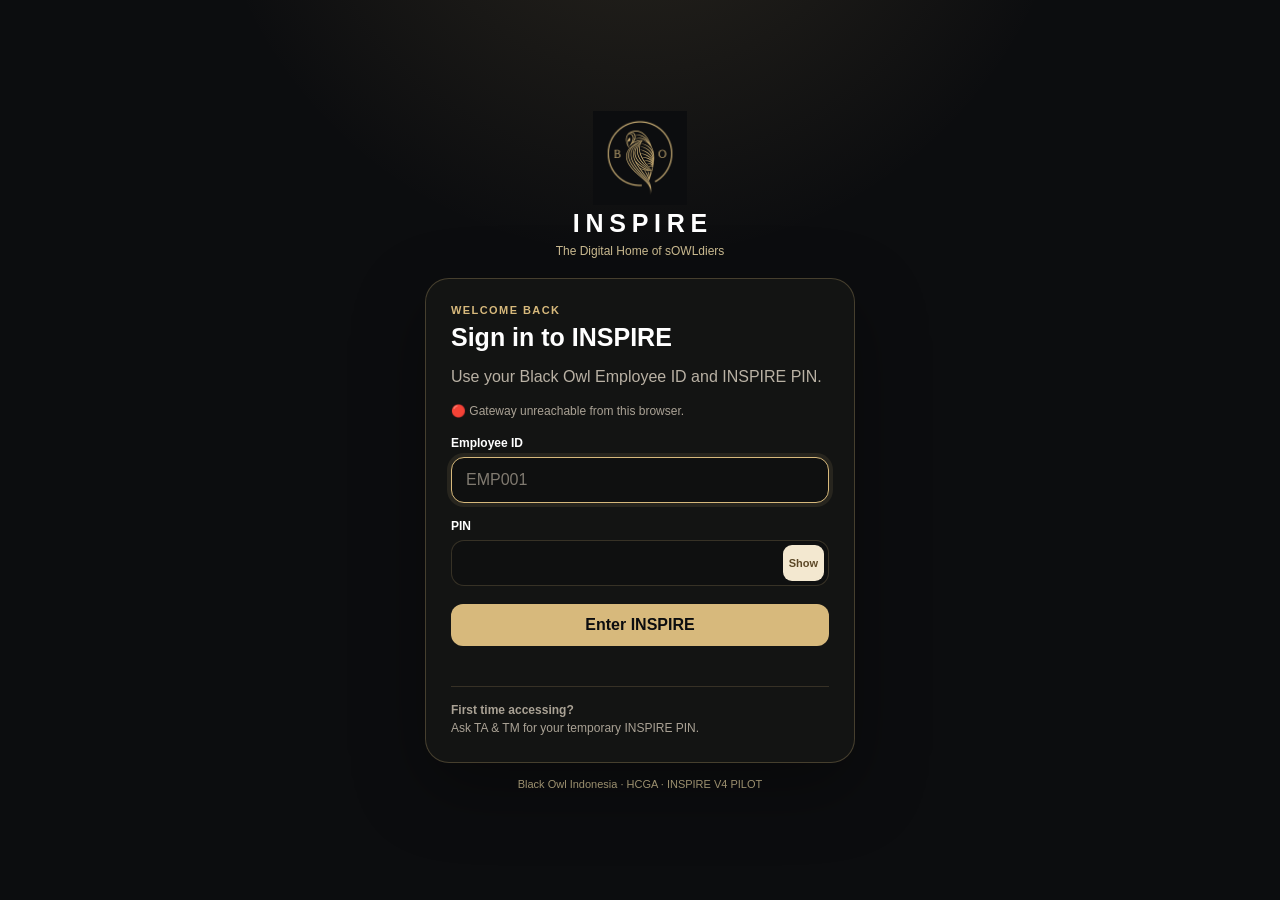
<file: index.html>
<!doctype html>
<html lang="en">
<head>
<meta charset="utf-8">
<meta name="viewport" content="width=device-width,initial-scale=1,viewport-fit=cover">
<meta name="theme-color" content="#0C0D0F">
<meta name="apple-mobile-web-app-capable" content="yes">
<meta name="apple-mobile-web-app-status-bar-style" content="black-translucent">
<meta name="apple-mobile-web-app-title" content="INSPIRE">
<meta name="mobile-web-app-capable" content="yes">
<meta name="description" content="INSPIRE - The Digital Home of sOWLdiers">
<title>INSPIRE</title>
<link rel="manifest" href="/INSPIRE2.1.2/manifest.json?v=3">

<link rel="icon" type="image/png" sizes="192x192" href="/INSPIRE2.1.2/icon-192.png?v=3">
<link rel="icon" type="image/png" sizes="512x512" href="/INSPIRE2.1.2/icon-512.png?v=3">
<link rel="shortcut icon" href="/INSPIRE2.1.2/favicon.ico?v=3">
<link rel="apple-touch-icon" sizes="180x180" href="/INSPIRE2.1.2/icon-180.png?v=3">
<link rel="stylesheet" href="styles.css">
</head>
<body>

<div id="loading" class="loading">
  <img src="[data-uri]" alt="Black Owl">
  <div class="wordmark">INSPIRE</div>
  <div class="spinner"></div>
</div>

<section id="login" class="login-screen hidden">
  <div class="login-wrap">
    <div class="login-brand">
      <img src="[data-uri]" alt="Black Owl">
      <div class="wordmark">INSPIRE</div>
      <p>The Digital Home of sOWLdiers</p>
    </div>
    <div class="login-card">
      <div class="eyebrow">WELCOME BACK</div>
      <h1>Sign in to INSPIRE</h1>
      <p class="muted">Use your Black Owl Employee ID and INSPIRE PIN.</p>
      <div id="apiWarning" class="api-warning hidden"><strong>V4 setup belum selesai.</strong><br>Isi URL Cloudflare Worker di <code>config.js</code>.</div>
      <div id="gatewayStatus" class="help" style="border-top:0;margin-top:8px;padding-top:0">Checking gateway…</div>
      <label>Employee ID</label>
      <input id="employeeId" autocomplete="username" placeholder="EMP001">
      <label>PIN</label>
      <div class="pin-row">
        <input id="pin" type="password" inputmode="numeric" maxlength="6" autocomplete="current-password">
        <button type="button" onclick="togglePin()">Show</button>
      </div>
      <button id="loginBtn" class="primary full" onclick="doLogin()">Enter INSPIRE</button>
      <div id="loginError" class="error"></div>
      <div class="help"><strong>First time accessing?</strong><br>Ask TA & TM for your temporary INSPIRE PIN.</div>
    </div>
    <div class="footer">Black Owl Indonesia · HCGA · INSPIRE V4 PILOT</div>
  </div>
</section>

<section id="app" class="hidden">
  <aside class="sidebar">
    <div class="side-brand"><img src="[data-uri]" alt="Black Owl"><div><strong>INSPIRE</strong><small>Black Owl · V4</small></div></div>
    <nav id="sideMenu"></nav>
    <button class="profile" onclick="openProfile()">
      <span id="avatar" class="avatar">S</span>
      <span><strong id="profileName">sOWLdier</strong><small id="profileRole">Black Owl</small></span>
      <span>›</span>
    </button>
  </aside>
  <div class="main">
    <header class="mobile-header">
      <div class="mobile-brand"><img src="[data-uri]" alt="Black Owl"><strong>INSPIRE</strong></div>
      <button id="mobileAvatar" class="avatar" onclick="openProfile()">S</button>
    </header>
    <main id="content"></main>
  </div>
  <nav id="bottomNav" class="bottom-nav"></nav>
</section>

<div id="modal" class="modal hidden"><div class="modal-card"><button class="close" onclick="closeModal()">×</button><div id="modalBody"></div></div></div>

<button id="installInspireBtn" hidden onclick="installInspirePwa()"
  style="position:fixed;right:16px;bottom:84px;z-index:150;border:0;border-radius:999px;
  padding:11px 16px;background:#D7B97C;color:#0C0D0F;font-weight:800;
  box-shadow:0 8px 24px rgba(0,0,0,.22);">
  Install INSPIRE
</button>
<span id="installPwaStatus" style="display:none"></span>

<div id="toast" class="toast hidden"></div>

<script src="config.js"></script>
<script src="app.js"></script>
<script src="install-pwa.js?v=3"></script>
<script>
if ('serviceWorker' in navigator) {
  navigator.serviceWorker
    .register('/INSPIRE2.1.2/service-worker.js?v=3', {
      scope: '/INSPIRE2.1.2/',
      updateViaCache: 'none'
    })
    .then(function(reg) { reg.update(); })
    .catch(function(err) { console.log('SW registration failed', err); });
}
</script>
</body>
</html>
</file>
<file: styles.css>
:root{
  --black:#0C0D0F;--black2:#17191C;--gold:#D7B97C;--gold2:#B89350;
  --cream:#F8F4EB;--white:#FFFDF9;--text:#171717;--muted:#756E63;
  --line:#E8DDC9;--danger:#B4232D;--sidebar:230px;--radius:18px;
  --shadow:0 10px 30px rgba(12,13,15,.08);
  --safe-bottom:env(safe-area-inset-bottom,0px);
}
*{box-sizing:border-box}
html,body{margin:0;min-height:100%;font-family:Arial,sans-serif;background:var(--cream);color:var(--text)}
button,input{font:inherit} button{cursor:pointer}.hidden{display:none!important}.muted{color:var(--muted)}
.eyebrow{font-size:11px;font-weight:900;letter-spacing:.13em;color:var(--gold2)}.full{width:100%}
.loading{position:fixed;inset:0;background:var(--black);color:#fff;display:flex;flex-direction:column;align-items:center;justify-content:center;gap:18px;z-index:300}
.loading img{width:92px;height:92px}.wordmark{font-weight:900;letter-spacing:.23em;font-size:25px;margin-left:.23em}
.spinner{width:27px;height:27px;border:3px solid rgba(215,185,124,.25);border-top-color:var(--gold);border-radius:50%;animation:s .8s linear infinite}
@keyframes s{to{transform:rotate(360deg)}}
.login-screen{min-height:100vh;background:radial-gradient(circle at 50% -20%,rgba(215,185,124,.15),transparent 35%),var(--black);padding:20px;display:flex;align-items:center;justify-content:center}
.login-wrap{width:min(430px,100%)}.login-brand{text-align:center;color:#fff;margin-bottom:20px}
.login-brand img{width:94px;height:94px;object-fit:contain}.login-brand p{font-size:12px;color:#C9B98F;margin:6px 0}
.login-card{background:var(--white);border:1px solid rgba(215,185,124,.30);border-radius:24px;padding:25px;box-shadow:0 25px 70px rgba(0,0,0,.34)}
.login-card h1{font-size:25px;margin:7px 0}.login-card label,.modal-card label{display:block;font-size:12px;font-weight:800;margin:16px 0 7px}
input{width:100%;border:1px solid var(--line);border-radius:13px;padding:13px 14px;outline:none;background:#fff}
input:focus{border-color:var(--gold);box-shadow:0 0 0 4px rgba(215,185,124,.16)}
.pin-row{display:flex;position:relative}.pin-row input{padding-right:68px}.pin-row button{position:absolute;right:5px;top:5px;bottom:5px;border:0;border-radius:9px;background:#F3E8D0;color:#5C4826;font-size:11px;font-weight:800}
.primary,.secondary{border:0;border-radius:12px;padding:12px 15px;font-weight:800}.primary{background:var(--gold);color:var(--black)}.primary:hover{background:var(--gold2);color:#fff}
.secondary{background:#EFE9DD;color:#332D23}.login-card .primary{margin-top:18px}.error{color:var(--danger);font-size:12px;min-height:18px;margin-top:8px}
.help{border-top:1px solid var(--line);margin-top:14px;padding-top:14px;font-size:12px;color:var(--muted);line-height:1.5}
.footer{text-align:center;color:#9C906F;font-size:11px;margin-top:15px}
.sidebar{position:fixed;left:0;top:0;bottom:0;width:var(--sidebar);background:linear-gradient(180deg,var(--black),#15171A);color:#fff;padding:18px 12px;display:flex;flex-direction:column;border-right:1px solid rgba(215,185,124,.15)}
.side-brand{display:flex;align-items:center;gap:10px;padding:5px 10px 20px}.side-brand img{width:34px;height:34px;border-radius:50%}.side-brand strong,.side-brand small{display:block}
.side-brand strong{letter-spacing:.12em}.side-brand small{font-size:10px;color:#BBAE8E;margin-top:2px}
.sidebar nav{display:flex;flex-direction:column;gap:3px}.menu{width:100%;display:flex;align-items:center;gap:10px;border:1px solid transparent;background:transparent;color:#C9C5BD;border-radius:11px;padding:11px 12px;text-align:left}
.menu.active,.menu:hover{background:rgba(215,185,124,.13);color:#fff;border-color:rgba(215,185,124,.22)}
.profile{margin-top:auto;display:flex;align-items:center;gap:9px;width:100%;border:0;background:transparent;color:#fff;padding:8px;border-top:1px solid rgba(215,185,124,.18);text-align:left}
.profile>span:nth-child(2){flex:1;min-width:0}.profile strong,.profile small{display:block;white-space:nowrap;overflow:hidden;text-overflow:ellipsis}.profile strong{font-size:12px}.profile small{font-size:10px;color:#A8A18F}
.avatar{width:34px;height:34px;border-radius:50%;display:inline-flex;align-items:center;justify-content:center;background:var(--gold);color:var(--black);font-weight:900;border:0}
.main{margin-left:var(--sidebar);min-height:100vh}.mobile-header{display:none}#content{max-width:1050px;margin:0 auto;padding:28px 26px 60px}
.page-head{margin-bottom:17px}.page-head h1{font-size:28px;margin:6px 0}.page-head p{margin:0;color:var(--muted)}
.hero{background:radial-gradient(circle at 100% 0%,rgba(215,185,124,.15),transparent 38%),linear-gradient(135deg,var(--black),var(--black2));color:#fff;border-radius:24px;padding:27px;margin-bottom:16px;border:1px solid rgba(215,185,124,.15);box-shadow:var(--shadow)}
.hero h1{font-size:31px;margin:7px 0}.hero p{color:#D0C9B8;margin:0;line-height:1.5}
.grid{display:grid;grid-template-columns:repeat(3,minmax(0,1fr));gap:13px}.card{background:var(--white);border:1px solid var(--line);border-radius:18px;padding:18px;box-shadow:var(--shadow)}
.metric span{font-size:11px;color:var(--muted)}.metric strong{display:block;font-size:25px;margin-top:6px;color:#3D3323}
.module-card{min-height:145px;transition:.18s ease}.module-card:hover{transform:translateY(-2px);border-color:var(--gold)}.module-card .icon{font-size:27px}.module-card h3{margin:10px 0 6px}.module-card p{font-size:12px;color:var(--muted);line-height:1.5}
.notice{background:#FFF4D9;border:1px solid #E5C980;border-radius:13px;padding:13px;color:#675025;font-size:12px;margin-bottom:15px}
.bottom-nav{display:none}.modal{position:fixed;inset:0;background:rgba(0,0,0,.56);display:flex;align-items:center;justify-content:center;padding:18px;z-index:200}
.modal-card{position:relative;width:min(520px,100%);max-height:90vh;overflow:auto;background:var(--white);border:1px solid var(--line);border-radius:22px;padding:22px}
.close{position:absolute;right:10px;top:8px;border:0;background:transparent;font-size:27px}.info{display:flex;justify-content:space-between;gap:12px;padding:10px 0;border-bottom:1px solid var(--line);font-size:12px}.info span{color:var(--muted)}
.install{background:#F3E8D0;border:1px solid rgba(215,185,124,.35);border-radius:13px;padding:13px;margin:14px 0;font-size:12px;line-height:1.5}
.toast{position:fixed;left:50%;bottom:24px;transform:translateX(-50%);background:var(--black);color:#fff;border:1px solid rgba(215,185,124,.25);padding:11px 15px;border-radius:12px;z-index:300;font-size:12px}
.api-warning{background:#FFF0F0;border:1px solid #E7B9B9;border-radius:13px;padding:13px;color:#7A2323;font-size:12px;margin-bottom:12px}
@media(max-width:760px){
 body{padding-bottom:calc(68px + var(--safe-bottom))}.sidebar{display:none}.main{margin-left:0}
 .mobile-header{display:flex;position:sticky;top:0;z-index:40;height:58px;padding:8px 13px;align-items:center;justify-content:space-between;background:rgba(248,244,235,.96);backdrop-filter:blur(10px);border-bottom:1px solid var(--line)}
 .mobile-brand{display:flex;align-items:center;gap:8px}.mobile-brand img{width:28px;height:28px;border-radius:50%}.mobile-brand strong{letter-spacing:.12em;font-size:13px}
 #content{padding:16px 13px 25px}.hero{border-radius:20px;padding:20px}.hero h1{font-size:27px}.grid{grid-template-columns:1fr}
 .bottom-nav{display:flex;position:fixed;left:0;right:0;bottom:0;height:calc(64px + var(--safe-bottom));padding:6px 4px var(--safe-bottom);background:rgba(255,253,249,.97);backdrop-filter:blur(12px);border-top:1px solid var(--line);z-index:80}
 .bottom-item{flex:1;border:0;background:transparent;color:#817866;font-size:9px;font-weight:800;border-radius:11px;padding:4px}.bottom-item span{display:block;font-size:18px;margin-bottom:2px}.bottom-item.active{background:#F3E8D0;color:#3E3220}
}

/* =========================================================
   INSPIRE V1.3 — EMPLOYEE / COMMUNITY / LEARNING
   ========================================================= */
.section-gap{margin-top:25px}
.content-loading{min-height:180px;display:flex;flex-direction:column;align-items:center;justify-content:center;gap:12px}
.back-link{border:0;background:transparent;color:#7A6540;font-weight:800;padding:6px 0 12px}
.empty-state{text-align:center;padding:34px}.empty-state>div{font-size:38px}.empty-state h2{margin:8px 0}.empty-state p{color:var(--muted)}

.ec-profile-card{
  background:radial-gradient(circle at 100% 0%,rgba(215,185,124,.18),transparent 38%),linear-gradient(135deg,#0C0D0F,#181A1D);
  border:1px solid rgba(215,185,124,.18);color:#fff;border-radius:24px;padding:24px;box-shadow:var(--shadow)
}
.ec-profile-top{display:flex;align-items:center;gap:18px}
.ec-photo{width:82px;height:82px;border-radius:22px;object-fit:cover;border:1px solid rgba(215,185,124,.36);background:#121315;flex:0 0 auto}
.ec-photo-fallback{display:flex;align-items:center;justify-content:center;background:#D7B97C;color:#0C0D0F;font-size:24px;font-weight:900}
.ec-profile-copy h1{margin:5px 0 4px;font-size:27px}.ec-profile-copy p{margin:0;color:#D5CDBE}
.ec-tags{display:flex;flex-wrap:wrap;gap:7px;margin-top:12px}
.ec-tags span{font-size:10px;font-weight:800;border:1px solid rgba(215,185,124,.25);background:rgba(215,185,124,.09);padding:6px 9px;border-radius:999px;color:#EBD9B7}
.ec-tags .ec-status{background:rgba(103,189,112,.12);border-color:rgba(103,189,112,.32);color:#BCE6C1}
.ec-info-grid,.ec-resource-grid{display:grid;grid-template-columns:repeat(2,minmax(0,1fr));gap:12px}
.ec-info-card{min-height:82px;display:flex;align-items:center;gap:13px;padding:16px;background:var(--white);border:1px solid var(--line);border-radius:16px;text-align:left;color:var(--text);box-shadow:var(--shadow)}
button.ec-info-card{width:100%}.ec-info-icon{width:39px;height:39px;border-radius:12px;display:flex;align-items:center;justify-content:center;background:#F3E8D0;font-size:18px;flex:0 0 auto}
.ec-info-card span,.ec-info-card strong{display:block}.ec-info-card span{color:var(--muted);font-size:10px;margin-bottom:4px}.ec-info-card strong{font-size:13px;line-height:1.3;overflow-wrap:anywhere}
.ec-resource-card{width:100%;min-height:115px;display:flex;gap:13px;align-items:flex-start;padding:17px;border-radius:18px;border:1px solid var(--line);background:var(--white);color:var(--text);text-align:left;box-shadow:var(--shadow);transition:.18s ease}
.ec-resource-card:hover{transform:translateY(-2px);border-color:var(--gold)}
.ec-resource-icon{width:42px;height:42px;display:flex;align-items:center;justify-content:center;border-radius:13px;background:#F3E8D0;font-size:20px;flex:0 0 auto}
.ec-resource-content{flex:1;min-width:0}.ec-resource-content h3{margin:1px 0 6px;font-size:14px}.ec-resource-content p{margin:0;color:var(--muted);font-size:11px;line-height:1.45}.ec-resource-arrow{align-self:center;color:#B89350;font-size:22px}

.detail-card{background:var(--white);border:1px solid var(--line);border-radius:22px;padding:24px;box-shadow:var(--shadow)}
.detail-icon{width:58px;height:58px;border-radius:17px;background:#F3E8D0;display:flex;align-items:center;justify-content:center;font-size:27px;margin-bottom:15px}
.detail-card h1{margin:7px 0 6px;font-size:28px}.detail-lead{margin:0;color:var(--muted);line-height:1.5}.detail-body{margin-top:20px;padding-top:18px;border-top:1px solid var(--line);font-size:13px;line-height:1.75;color:#3D382F}.detail-actions{display:flex;flex-wrap:wrap;gap:10px;margin-top:22px}

.media-block{margin-top:20px}.media-title{font-size:12px;font-weight:900;color:#6B5227;margin-bottom:9px}
.media-frame{position:relative;width:100%;aspect-ratio:16/9;overflow:hidden;border-radius:16px;background:#0C0D0F;border:1px solid rgba(215,185,124,.25)}
.media-frame iframe{position:absolute;inset:0;width:100%;height:100%;border:0}.media-video{width:100%;max-height:520px;border-radius:16px;background:#0C0D0F}

.community-feed{display:flex;flex-direction:column;gap:16px}.post-card{background:var(--white);border:1px solid var(--line);border-radius:20px;padding:18px;box-shadow:var(--shadow)}
.post-meta{display:flex;align-items:center;gap:10px}.post-author-avatar,.comment-avatar{width:38px;height:38px;border-radius:50%;display:flex;align-items:center;justify-content:center;background:#F3E8D0;color:#5C4826;font-weight:900;flex:0 0 auto}
.post-meta>div:nth-child(2){flex:1}.post-meta strong,.post-meta span{display:block}.post-meta span{font-size:10px;color:var(--muted);margin-top:2px}.pin-badge{font-size:9px!important;padding:5px 7px;border-radius:999px;background:#F3E8D0;color:#6B5227!important}
.post-card h2{margin:15px 0 7px;font-size:22px}.post-body{color:#4F493F;font-size:13px;line-height:1.6}
.engagement-row{display:flex;gap:8px;border-top:1px solid var(--line);border-bottom:1px solid var(--line);padding:9px 0;margin-top:15px}
.engage{border:0;background:transparent;padding:7px 10px;border-radius:9px;color:#6D665B;font-weight:800}.engage:hover{background:#F5EFE4}.engage.liked{color:#B4232D;background:#FFF0F0}
.comment-compose,.reply-compose{display:flex;gap:8px;margin-top:12px}.comment-compose input,.reply-compose input{flex:1}.comment-compose .primary,.reply-compose .secondary{flex:0 0 auto}
.comments-list{margin-top:12px}.comment-item{display:flex;gap:9px;margin-top:12px}.comment-main{flex:1;min-width:0}.comment-bubble{background:#F5EFE4;border-radius:14px;padding:10px 12px}.comment-bubble strong{font-size:11px}.comment-bubble p{margin:4px 0 0;font-size:12px;line-height:1.5}
.comment-tools{display:flex;gap:8px;align-items:center;padding:4px 4px 0}.comment-tools button{border:0;background:transparent;padding:0;color:#6B5227;font-size:10px;font-weight:800}.comment-tools span{font-size:9px;color:var(--muted)}
.reply-list{margin-left:14px;border-left:2px solid #E8DDC9;padding-left:10px}.reply-item{margin-top:8px;background:#FAF7F1;border-radius:11px;padding:8px 10px}.reply-item strong{font-size:10px}.reply-item p{font-size:11px;margin:3px 0 0}

.learning-grid{display:grid;grid-template-columns:1fr;gap:13px}.learning-card{width:100%;display:flex;gap:14px;align-items:flex-start;text-align:left;background:var(--white);border:1px solid var(--line);border-radius:18px;padding:18px;box-shadow:var(--shadow)}
.learning-card:hover{border-color:var(--gold)}.learning-icon{width:48px;height:48px;border-radius:15px;background:#F3E8D0;display:flex;align-items:center;justify-content:center;font-size:23px;flex:0 0 auto}
.learning-copy{flex:1;min-width:0}.learning-copy h3{margin:6px 0}.learning-copy p{margin:0;color:var(--muted);font-size:12px;line-height:1.5}.learning-meta{display:flex;justify-content:space-between;gap:12px;margin-top:13px;font-size:9px;color:#756E63;font-weight:800}
.progress-track{height:7px;border-radius:999px;background:#EFE9DD;overflow:hidden;margin-top:7px}.progress-track span{display:block;height:100%;background:linear-gradient(90deg,#D7B97C,#B89350);border-radius:999px}.progress-track.large{height:9px;margin:12px 0 20px}
.learning-status-panel{display:grid;grid-template-columns:1fr 1fr;gap:10px;margin-top:18px}.learning-status-panel>div{background:#F8F4EB;border:1px solid var(--line);border-radius:13px;padding:12px}.learning-status-panel span,.learning-status-panel strong{display:block}.learning-status-panel span{font-size:9px;color:var(--muted)}.learning-status-panel strong{font-size:14px;margin-top:4px}
.learning-viewer{width:100%;height:min(72vh,760px);border:1px solid var(--line);border-radius:16px;overflow:hidden;background:#EEE;margin-top:20px}.learning-viewer iframe{width:100%;height:100%;border:0}

@media(max-width:760px){
  .ec-profile-card{padding:18px;border-radius:20px}.ec-photo{width:68px;height:68px;border-radius:18px}.ec-profile-copy h1{font-size:22px}
  .ec-info-grid,.ec-resource-grid{grid-template-columns:1fr}.detail-card{padding:19px;border-radius:20px}.detail-card h1{font-size:24px}.detail-actions{flex-direction:column}.detail-actions button{width:100%}
  .post-card{border-radius:17px;padding:14px}.post-card h2{font-size:19px}.comment-compose{align-items:stretch}.comment-compose input{min-width:0}
  .learning-card{padding:14px}.learning-icon{width:42px;height:42px}.learning-viewer{height:66vh}
}


/* =========================================================
   INSPIRE V1.4 — ABOUT / SOCIAL / RESOURCE ACTIONS / LEARNING LIBRARY
   ========================================================= */
.home-section-head{margin-top:26px}
.home-feature-grid{display:grid;grid-template-columns:1fr 1fr;gap:14px}
.home-feature-card{
  min-height:170px;border:1px solid var(--line);border-radius:20px;background:var(--white);
  box-shadow:var(--shadow);padding:20px;text-align:left;color:var(--text);display:flex;gap:14px;align-items:flex-start
}
button.home-feature-card{width:100%;cursor:pointer}
.home-feature-card:hover{border-color:var(--gold);transform:translateY(-2px)}
.home-feature-icon{
  width:48px;height:48px;border-radius:15px;background:#F3E8D0;display:flex;align-items:center;justify-content:center;
  font-size:23px;flex:0 0 auto
}
.home-feature-card h3{margin:5px 0 7px;font-size:19px}
.home-feature-card p{margin:0;color:var(--muted);font-size:12px;line-height:1.55}
.feature-arrow{margin-left:auto;color:#B89350;font-size:22px;align-self:center}
.social-card-copy{flex:1;min-width:0}
.social-mini-list{display:flex;flex-wrap:wrap;gap:6px;margin-top:12px}
.social-mini-list button{
  border:1px solid #E8DDC9;background:#FBF6EA;color:#6B5227;border-radius:999px;padding:6px 9px;
  font-size:9px;font-weight:800
}
.text-link{border:0;background:transparent;padding:9px 0 0;color:#7A6540;font-size:10px;font-weight:900}

.about-hero{
  border-radius:26px;padding:30px;color:#fff;
  background:radial-gradient(circle at 90% 0%,rgba(215,185,124,.22),transparent 34%),linear-gradient(135deg,#090A0B,#24231F);
  box-shadow:var(--shadow)
}
.about-hero h1{margin:8px 0 12px;font-size:34px;max-width:760px}
.about-hero p{margin:0;max-width:900px;color:#DDD3C1;line-height:1.7;font-size:13px}
.vision-mission-grid{display:grid;grid-template-columns:1fr 1fr;gap:14px;margin-top:16px}
.about-info-card{background:var(--white);border:1px solid var(--line);border-radius:20px;padding:22px;box-shadow:var(--shadow)}
.about-info-card h2{margin:12px 0 0;font-size:21px;line-height:1.45}
.epiic-grid{display:grid;grid-template-columns:repeat(5,minmax(0,1fr));gap:11px}
.epiic-card{background:#111214;border:1px solid rgba(215,185,124,.2);border-radius:18px;padding:18px;color:#fff;min-height:180px}
.epiic-letter{
  width:42px;height:42px;border-radius:13px;background:#D7B97C;color:#0C0D0F;
  display:flex;align-items:center;justify-content:center;font-size:21px;font-weight:950
}
.epiic-card h3{margin:13px 0 7px;font-size:14px}
.epiic-card p{margin:0;color:#D6CCB8;font-size:11px;line-height:1.55}

.social-grid{display:grid;grid-template-columns:repeat(3,minmax(0,1fr));gap:11px}
.social-account-card{
  width:100%;display:flex;gap:12px;align-items:center;text-align:left;padding:14px;border-radius:16px;
  border:1px solid var(--line);background:var(--white);color:var(--text);box-shadow:var(--shadow)
}
.social-account-card:hover{border-color:var(--gold)}
.social-account-icon{
  width:40px;height:40px;border-radius:12px;background:#F3E8D0;display:flex;align-items:center;justify-content:center;
  font-size:22px;color:#6B5227;flex:0 0 auto
}
.social-account-card>div:nth-child(2){flex:1;min-width:0}
.social-account-card strong,.social-account-card span{display:block}
.social-account-card strong{font-size:12px}.social-account-card span{font-size:9px;color:var(--muted);margin-top:3px}

.resource-action-list{display:grid;grid-template-columns:1fr;gap:9px;margin-top:20px;padding-top:18px;border-top:1px solid var(--line)}
.resource-action-card{
  width:100%;display:flex;gap:12px;align-items:center;text-align:left;padding:13px 14px;border-radius:15px;
  border:1px solid var(--line);background:#FBF8F1;color:var(--text)
}
.resource-action-card:hover{border-color:var(--gold);background:#FFFDF9}
.resource-action-icon{
  width:40px;height:40px;border-radius:12px;background:#F3E8D0;display:flex;align-items:center;justify-content:center;
  flex:0 0 auto;font-size:18px
}
.resource-action-card>div:nth-child(2){flex:1;min-width:0}
.resource-action-card strong,.resource-action-card span{display:block}
.resource-action-card strong{font-size:12px}.resource-action-card span{font-size:10px;color:var(--muted);margin-top:4px;line-height:1.4}

.learning-toolbar{
  display:grid;grid-template-columns:minmax(220px,1.6fr) minmax(150px,.7fr) minmax(150px,.7fr);
  gap:9px;margin-bottom:10px
}
.learning-search{
  display:flex;align-items:center;gap:8px;background:var(--white);border:1px solid var(--line);border-radius:13px;padding:0 12px
}
.learning-search input{border:0;background:transparent;width:100%;padding:12px 0;outline:0}
.learning-toolbar select{
  border:1px solid var(--line);background:var(--white);color:var(--text);border-radius:13px;padding:0 12px;min-height:44px
}
.learning-result-meta{font-size:10px;color:var(--muted);font-weight:800;margin:5px 0 10px}

@media(max-width:980px){
  .epiic-grid{grid-template-columns:repeat(2,minmax(0,1fr))}
  .social-grid{grid-template-columns:repeat(2,minmax(0,1fr))}
}
@media(max-width:760px){
  .home-feature-grid,.vision-mission-grid,.social-grid{grid-template-columns:1fr}
  .home-feature-card{min-height:auto}
  .about-hero{padding:21px;border-radius:21px}.about-hero h1{font-size:27px}
  .epiic-grid{grid-template-columns:1fr}
  .epiic-card{min-height:auto}
  .learning-toolbar{grid-template-columns:1fr}
}


/* =========================================================
   INSPIRE V1.5 — NATIVE EMPLOYEE HANDBOOK
   ========================================================= */
.handbook-hero{
  display:flex;align-items:center;justify-content:space-between;gap:18px;
  background:radial-gradient(circle at 90% 0%,rgba(215,185,124,.24),transparent 34%),linear-gradient(135deg,#090A0B,#26231E);
  color:#fff;border:1px solid rgba(215,185,124,.18);border-radius:24px;padding:25px 27px;
  box-shadow:var(--shadow)
}
.handbook-hero h1{margin:6px 0 5px;font-size:30px;letter-spacing:.02em}
.handbook-hero p{margin:0;color:#D9CFBD;font-size:11px}
.handbook-badge{
  width:60px;height:60px;border-radius:18px;background:#D7B97C;color:#0C0D0F;
  display:flex;align-items:center;justify-content:center;font-size:28px;flex:0 0 auto
}
.handbook-layout{
  display:grid;grid-template-columns:minmax(235px,310px) minmax(0,1fr);gap:16px;margin-top:16px;align-items:start
}
.handbook-sidebar{
  position:sticky;top:18px;background:var(--white);border:1px solid var(--line);border-radius:18px;
  padding:14px;box-shadow:var(--shadow);max-height:calc(100vh - 36px);overflow:auto
}
.handbook-search{
  display:flex;align-items:center;gap:7px;border:1px solid var(--line);border-radius:12px;padding:0 10px;background:#FBF8F1
}
.handbook-search input{width:100%;border:0;background:transparent;outline:0;padding:11px 0;font-size:11px}
.handbook-search-results{
  margin-top:9px;border:1px solid var(--line);border-radius:12px;background:#fff;max-height:330px;overflow:auto;padding:6px
}
.handbook-result-count{font-size:9px;font-weight:900;color:#8A7757;padding:6px 7px 8px}
.handbook-result{
  width:100%;border:0;background:transparent;border-radius:9px;padding:8px;text-align:left;color:var(--text)
}
.handbook-result:hover{background:#F7F0E3}
.handbook-result strong,.handbook-result span{display:block}
.handbook-result strong{font-size:9px;color:#6B5227;line-height:1.35}
.handbook-result span{font-size:9px;color:var(--muted);line-height:1.45;margin-top:3px}
.handbook-no-result{font-size:10px;color:var(--muted);padding:10px}
.handbook-toc-title{font-size:9px;font-weight:950;letter-spacing:.12em;color:#A7813E;margin:14px 5px 7px}
.handbook-toc{display:flex;flex-direction:column;gap:4px}
.handbook-toc-item{
  width:100%;display:grid;grid-template-columns:32px 1fr;gap:9px;align-items:start;text-align:left;
  border:1px solid transparent;background:transparent;border-radius:10px;padding:8px;color:var(--text)
}
.handbook-toc-item:hover{background:#F8F3E9}.handbook-toc-item.active{background:#F1E5CC;border-color:#DFC996}
.handbook-toc-item span{
  width:28px;height:28px;border-radius:9px;background:#EEE4D1;color:#6B5227;display:flex;align-items:center;justify-content:center;
  font-size:9px;font-weight:950
}
.handbook-toc-item.active span{background:#D7B97C;color:#0C0D0F}
.handbook-toc-item strong{font-size:10px;line-height:1.35;padding-top:3px}
.handbook-source{
  width:100%;margin-top:11px;border:1px solid var(--line);background:#FBF8F1;color:#6B5227;
  border-radius:11px;padding:10px;font-size:9px;font-weight:900
}
.handbook-content{min-width:0}
.handbook-chapter{
  background:var(--white);border:1px solid var(--line);border-radius:20px;padding:28px 30px;box-shadow:var(--shadow)
}
.handbook-chapter-no{font-size:10px;letter-spacing:.13em;color:#B58A42;font-weight:950}
.handbook-chapter>h1{font-size:30px;line-height:1.18;margin:8px 0 15px;max-width:900px}
.handbook-divider{width:74px;height:3px;border-radius:999px;background:#D7B97C;margin:0 0 24px}
.handbook-prose{font-size:13px;line-height:1.75;color:#2D2923}
.handbook-prose p{margin:0 0 15px}
.handbook-prose h2{
  margin:28px 0 10px;font-size:19px;line-height:1.35;color:#111214;padding-top:4px
}
.handbook-prose ul{margin:8px 0 17px;padding-left:22px}
.handbook-prose li{margin:6px 0;padding-left:3px}
.handbook-prose mark{background:#F4D99B;color:#241B0D;padding:0 2px;border-radius:3px}
.handbook-chapter-nav{
  display:grid;grid-template-columns:1fr 1fr;gap:10px;margin-top:30px;padding-top:20px;border-top:1px solid var(--line)
}
.handbook-chapter-nav .secondary,.handbook-chapter-nav .primary{
  width:100%;min-height:46px;text-align:center;white-space:normal;line-height:1.3
}

@media(max-width:900px){
  .handbook-layout{grid-template-columns:220px minmax(0,1fr)}
  .handbook-chapter{padding:23px}
}
@media(max-width:760px){
  .handbook-hero{padding:19px;border-radius:20px}.handbook-hero h1{font-size:24px}.handbook-badge{width:49px;height:49px;font-size:23px}
  .handbook-layout{grid-template-columns:1fr}
  .handbook-sidebar{position:relative;top:auto;max-height:none;padding:12px}
  .handbook-toc{
    flex-direction:row;overflow:auto;gap:7px;padding-bottom:5px;scroll-snap-type:x proximity
  }
  .handbook-toc-item{
    min-width:210px;grid-template-columns:30px 1fr;border:1px solid var(--line);background:#FBF8F1;scroll-snap-align:start
  }
  .handbook-content{scroll-margin-top:12px}
  .handbook-chapter{padding:19px 17px;border-radius:18px}
  .handbook-chapter>h1{font-size:23px}
  .handbook-prose{font-size:12px;line-height:1.68}
  .handbook-prose h2{font-size:17px;margin-top:24px}
  .handbook-chapter-nav{grid-template-columns:1fr}
}


/* =========================================================
   V1.6 — VISUAL EMPLOYEE HANDBOOK / PENAMPILAN DIRI
   ========================================================= */
.grooming-quick-wrap{
  margin:0 0 22px;padding:18px;border:1px solid #ead8b0;border-radius:18px;
  background:linear-gradient(135deg,#fffaf0 0%,#f8f1e4 100%);
}
.grooming-quick-title{display:flex;align-items:baseline;gap:10px;flex-wrap:wrap;margin-bottom:12px}
.grooming-quick-title span,.grooming-visual-label span{font-size:11px;font-weight:900;letter-spacing:.14em;color:#a87424}
.grooming-quick-title strong{font-size:15px;color:#171717}
.grooming-quick-nav{display:flex;gap:8px;flex-wrap:wrap}
.grooming-quick-nav button{
  border:1px solid #dfc997;background:#fff;color:#24201a;border-radius:999px;padding:9px 12px;
  font:inherit;font-size:12px;font-weight:800;cursor:pointer;transition:.18s ease;
}
.grooming-quick-nav button:hover{transform:translateY(-1px);border-color:#c99a3c;background:#fff7e5}
.grooming-quick-nav button span{color:#b3832f;margin-left:4px}
.grooming-intro{
  display:grid;grid-template-columns:52px 1fr;gap:16px;margin:0 0 24px;padding:22px;
  border-radius:20px;background:#111;color:#f7f1e6;box-shadow:0 12px 30px rgba(17,17,17,.08);
}
.grooming-intro-icon{
  width:52px;height:52px;border-radius:16px;display:flex;align-items:center;justify-content:center;
  background:#d7b97c;color:#111;font-size:23px
}
.grooming-intro .eyebrow{color:#d7b97c}
.grooming-intro h2{margin:4px 0 12px;font-size:22px;line-height:1.2;color:#fff}
.grooming-intro-copy p,.grooming-intro-copy li{color:#eee6d8}
.grooming-intro-copy p:first-child{margin-top:0}
.grooming-note{
  margin-top:14px;padding:11px 13px;border-radius:12px;background:rgba(215,185,124,.12);
  border:1px solid rgba(215,185,124,.28);font-size:12px;line-height:1.5;color:#ead9b8
}
.grooming-section{
  scroll-margin-top:24px;margin:0 0 22px;padding:22px;border:1px solid #e6d8bd;border-radius:20px;
  background:#fffdf9;box-shadow:0 8px 24px rgba(35,27,16,.04)
}
.grooming-section-head{display:flex;gap:13px;align-items:center;margin-bottom:17px}
.grooming-section-no{
  flex:0 0 auto;width:42px;height:42px;border-radius:12px;background:#ead7a9;color:#704a0d;
  display:flex;align-items:center;justify-content:center;font-weight:900;font-size:13px
}
.grooming-section-head h2{margin:3px 0 0;font-size:21px;line-height:1.2;color:#111}
.grooming-visual-label{
  display:flex;justify-content:space-between;align-items:center;gap:10px;margin:4px 0 10px;padding-top:4px
}
.grooming-visual-label small{font-size:11px;color:#8a8175}
.grooming-gallery{display:grid;grid-template-columns:repeat(2,minmax(0,1fr));gap:12px;margin:0 0 18px}
.grooming-gallery:has(.grooming-visual-card:only-child){grid-template-columns:minmax(0,520px)}
.grooming-visual-card{
  margin:0;overflow:hidden;border:1px solid #e8ddc9;border-radius:16px;background:#f6f0e5
}
.grooming-image-button{display:block;width:100%;padding:0;border:0;background:none;cursor:zoom-in}
.grooming-visual-card img{
  display:block;width:100%;height:auto;max-height:420px;object-fit:contain;background:#eee5d6
}
.grooming-visual-card figcaption{
  padding:10px 12px;background:#fff;font-size:12px;font-weight:800;color:#332b20;border-top:1px solid #e8ddc9
}
.grooming-rules{padding-top:2px}
.grooming-rules p{margin:0 0 10px}
.grooming-rules ul{margin:8px 0 14px;padding-left:23px}
.grooming-rules li{margin:7px 0;line-height:1.55}
.grooming-rules li::marker{color:#b98935}
.grooming-image-modal{text-align:left}
.grooming-image-modal h2{margin:4px 0 14px}
.grooming-image-modal img{
  display:block;max-width:100%;max-height:72vh;margin:0 auto;border-radius:14px;object-fit:contain;background:#f5efe4
}
@media(max-width:760px){
  .grooming-quick-wrap,.grooming-section{padding:15px;border-radius:16px}
  .grooming-quick-nav{display:grid;grid-template-columns:1fr 1fr}
  .grooming-quick-nav button{text-align:left;padding:10px;font-size:11px}
  .grooming-intro{grid-template-columns:1fr;padding:17px}
  .grooming-intro-icon{width:44px;height:44px}
  .grooming-intro h2{font-size:19px}
  .grooming-gallery,.grooming-gallery:has(.grooming-visual-card:only-child){grid-template-columns:1fr}
  .grooming-visual-label{align-items:flex-start;flex-direction:column;gap:3px}
}


/* =========================================================
   V1.7 — BOSS CONTENT CMS
   ========================================================= */
.boss-hero{
  display:flex;justify-content:space-between;align-items:center;gap:20px;
  padding:28px;border-radius:24px;background:linear-gradient(135deg,#111 0%,#2b2417 100%);
  color:#fff;margin-bottom:22px;box-shadow:0 14px 36px rgba(17,17,17,.12)
}
.boss-hero .eyebrow{color:#d7b97c}
.boss-hero h1{margin:6px 0 8px;font-size:34px;line-height:1.05}
.boss-hero p{margin:0;max-width:660px;color:#e8dfd0}
.boss-hero-icon{
  width:74px;height:74px;min-width:74px;border-radius:22px;display:flex;align-items:center;justify-content:center;
  background:#d7b97c;color:#111;font-size:34px
}
.boss-grid{display:grid;grid-template-columns:repeat(2,minmax(0,1fr));gap:18px}
.boss-card{
  overflow:hidden;border:1px solid #e6dcc7;border-radius:20px;background:#fff;
  box-shadow:0 8px 24px rgba(35,27,16,.05)
}
.boss-card-image{display:block;width:100%;aspect-ratio:16/9;object-fit:cover;background:#f2eadc}
.boss-card-body{padding:18px}
.boss-card-meta{display:flex;justify-content:space-between;gap:10px;align-items:center;margin-bottom:8px}
.boss-card-meta span{font-size:11px;font-weight:900;letter-spacing:.14em;color:#a87424}
.boss-card-meta strong{
  font-size:10px;letter-spacing:.08em;padding:5px 8px;border-radius:999px;background:#f3e5bf;color:#74500f
}
.boss-card h2{margin:0 0 10px;font-size:21px;line-height:1.25}
.boss-card p{margin:10px 0 16px;color:#5f584f;line-height:1.6}
.boss-date{display:inline-flex;align-items:center;gap:6px;padding:7px 10px;border-radius:10px;background:#f8f3e8;color:#5e4a25;font-size:12px;font-weight:800}
.boss-cta{width:100%;margin-top:2px}
@media(max-width:760px){
  .boss-hero{padding:20px;border-radius:18px;align-items:flex-start}
  .boss-hero h1{font-size:27px}
  .boss-hero-icon{width:56px;height:56px;min-width:56px;border-radius:16px;font-size:26px}
  .boss-grid{grid-template-columns:1fr}
}


/* =========================================================
   V1.8 — ADMIN EMPLOYEE ACCESS
   ========================================================= */
.ec-admin-card{border-color:#dfc98f;background:#fffaf0}
.admin-access-hero{
  display:flex;justify-content:space-between;align-items:center;gap:18px;
  padding:26px;border-radius:22px;background:linear-gradient(135deg,#161616 0%,#2c2416 100%);
  color:#fff;margin-bottom:18px;box-shadow:0 14px 34px rgba(17,17,17,.1)
}
.admin-access-hero .eyebrow{color:#d7b97c}
.admin-access-hero h1{margin:5px 0 8px;font-size:31px}
.admin-access-hero p{margin:0;color:#e8dfd0}
.admin-access-icon{
  width:68px;height:68px;min-width:68px;border-radius:20px;background:#d7b97c;color:#111;
  display:flex;align-items:center;justify-content:center;font-size:31px
}
.admin-access-metrics{display:grid;grid-template-columns:repeat(3,minmax(0,1fr));gap:12px;margin-bottom:16px}
.admin-access-metric{padding:15px 17px;border:1px solid #eadfc9;border-radius:15px;background:#fff}
.admin-access-metric span{display:block;font-size:11px;font-weight:800;color:#8b8173;text-transform:uppercase;letter-spacing:.08em}
.admin-access-metric strong{display:block;margin-top:4px;font-size:25px;color:#171717}
.admin-access-tools{display:flex;gap:10px;align-items:center;margin-bottom:14px}
.admin-access-search{flex:1;margin:0}
.admin-access-list{display:flex;flex-direction:column;gap:10px}
.admin-employee-row{
  display:grid;grid-template-columns:46px minmax(0,1fr) auto;gap:14px;align-items:center;
  padding:15px;border:1px solid #e8dfcf;border-radius:16px;background:#fff
}
.admin-employee-avatar{
  width:46px;height:46px;border-radius:14px;display:flex;align-items:center;justify-content:center;
  background:#f0e5cf;color:#5d431a;font-weight:900
}
.admin-employee-title{display:flex;align-items:center;gap:8px;flex-wrap:wrap}
.admin-employee-title strong{font-size:15px;color:#191919}
.admin-status{font-size:10px;font-weight:900;letter-spacing:.07em;padding:4px 7px;border-radius:999px}
.admin-status.is-active{background:#e8f6ed;color:#24733c}
.admin-status.is-inactive{background:#f4e7e7;color:#973838}
.admin-employee-meta{display:flex;gap:7px;flex-wrap:wrap;margin-top:5px}
.admin-employee-meta span{
  padding:4px 7px;border-radius:8px;background:#f8f5ef;font-size:11px;color:#5d554b
}
.admin-employee-sub{margin-top:6px;font-size:11px;color:#8b8175}
.admin-self,.admin-disabled{font-size:11px;font-weight:800;color:#8a8074}
.danger-button{
  border:0;border-radius:11px;background:#a93b3b;color:#fff;padding:10px 13px;
  font:inherit;font-weight:800;cursor:pointer
}
.danger-button:hover{background:#8f2e2e}
.danger-button:disabled{opacity:.55;cursor:not-allowed}
.admin-reason{
  display:block;width:100%;min-height:88px;resize:vertical;padding:11px 12px;margin-top:6px;
  border:1px solid #ddd2bf;border-radius:12px;font:inherit
}
.admin-warning{
  margin-top:12px;padding:11px 12px;border-radius:11px;background:#fff4e7;
  border:1px solid #edcfab;color:#725020;font-size:12px;line-height:1.5
}
@media(max-width:760px){
  .admin-access-hero{padding:19px;align-items:flex-start}
  .admin-access-hero h1{font-size:25px}
  .admin-access-icon{width:54px;height:54px;min-width:54px;border-radius:15px;font-size:25px}
  .admin-access-metrics{grid-template-columns:1fr 1fr 1fr;gap:8px}
  .admin-access-metric{padding:12px 10px}
  .admin-access-metric strong{font-size:21px}
  .admin-access-tools{align-items:stretch;flex-direction:column}
  .admin-access-tools .secondary{width:100%}
  .admin-employee-row{grid-template-columns:42px minmax(0,1fr);align-items:start}
  .admin-employee-action{grid-column:1/-1}
  .admin-employee-action .danger-button{width:100%}
}


/* =========================================================
   V1.9 — HOME EXPERIENCE REFRESH
   ========================================================= */
.home-v19-hero{
  position:relative;overflow:hidden;border-radius:24px;min-height:310px;
  display:flex;align-items:flex-end;margin-bottom:18px;
  background:#101010;box-shadow:0 16px 38px rgba(17,17,17,.14)
}
.home-v19-hero-bg{
  position:absolute;inset:0;width:100%;height:100%;object-fit:cover;
  object-position:center;transform:scale(1.01)
}
.home-v19-hero-overlay{
  position:absolute;inset:0;
  background:
    linear-gradient(90deg,rgba(8,8,8,.92) 0%,rgba(8,8,8,.68) 46%,rgba(8,8,8,.35) 75%,rgba(8,8,8,.58) 100%),
    linear-gradient(0deg,rgba(8,8,8,.58),transparent 55%)
}
.home-v19-hero-content{
  position:relative;z-index:2;padding:34px 36px 38px;max-width:760px;color:#fff
}
.home-v19-hero-content .eyebrow{color:#d7b97c;letter-spacing:.16em}
.home-v19-hero-content h1{
  margin:7px 0 9px;font-size:42px;line-height:1.04;color:#fff;
  text-shadow:0 2px 18px rgba(0,0,0,.3)
}
.home-v19-hero-content p{margin:0;color:#f0e9df;font-size:15px;line-height:1.65}
.home-v19-metrics{margin-bottom:24px}
.home-v19-metrics .metric{border-color:#e4d8c0;background:#fffdfa}

.home-v19-showcase{margin:25px 0 8px}
.home-v19-showcase-head{
  display:flex;align-items:flex-end;justify-content:space-between;gap:18px;margin:0 2px 12px
}
.home-v19-showcase-head h2{margin:3px 0 0;font-size:28px}
.home-v19-count{
  color:#9a7b43;font-weight:900;font-size:12px;letter-spacing:.12em;white-space:nowrap
}
.home-v19-count span{font-size:18px;color:#171717}
.home-v19-carousel{
  position:relative;overflow:hidden;border-radius:24px;background:#111;
  min-height:430px;box-shadow:0 16px 38px rgba(17,17,17,.14)
}
.home-v19-slide{
  position:absolute;inset:0;opacity:0;visibility:hidden;
  transition:opacity .8s ease,visibility .8s ease;pointer-events:none
}
.home-v19-slide.active{opacity:1;visibility:visible;pointer-events:auto}
.home-v19-slide img{width:100%;height:100%;object-fit:cover;display:block}
.home-v19-slide-shade{
  position:absolute;inset:0;
  background:
    linear-gradient(90deg,rgba(10,10,10,.78) 0%,rgba(10,10,10,.36) 50%,rgba(10,10,10,.16) 100%),
    linear-gradient(0deg,rgba(10,10,10,.65) 0%,transparent 52%)
}
.home-v19-slide-copy{
  position:absolute;left:34px;bottom:36px;z-index:2;max-width:620px;color:#fff
}
.home-v19-slide-copy .eyebrow{color:#e1c47e}
.home-v19-slide-copy h2{
  margin:6px 0 8px;color:#fff;font-size:34px;line-height:1.08;
  text-shadow:0 2px 16px rgba(0,0,0,.28)
}
.home-v19-slide-copy p{margin:0;color:#eee6da;font-size:14px;line-height:1.55}
.home-v19-arrow{
  position:absolute;z-index:4;top:50%;transform:translateY(-50%);
  width:44px;height:44px;border:1px solid rgba(255,255,255,.22);
  border-radius:999px;background:rgba(10,10,10,.48);color:#fff;
  font-size:30px;line-height:1;display:flex;align-items:center;justify-content:center;
  cursor:pointer;backdrop-filter:blur(6px)
}
.home-v19-arrow:hover{background:rgba(215,185,124,.92);color:#111}
.home-v19-arrow.prev{left:16px}.home-v19-arrow.next{right:16px}
.home-v19-dots{
  position:absolute;z-index:4;left:50%;bottom:15px;transform:translateX(-50%);
  display:flex;align-items:center;gap:7px
}
.home-v19-dots button{
  width:8px;height:8px;padding:0;border:0;border-radius:999px;background:rgba(255,255,255,.48);
  cursor:pointer;transition:width .25s ease,background .25s ease
}
.home-v19-dots button.active{width:24px;background:#d7b97c}

.home-v19-modules .module-card,
.home-feature-card{
  transition:transform .2s ease,box-shadow .2s ease,border-color .2s ease
}
.home-v19-modules .module-card:hover,
.home-feature-card:hover{
  transform:translateY(-3px);border-color:#d7b97c;
  box-shadow:0 12px 30px rgba(35,27,16,.08)
}

@media(max-width:760px){
  .home-v19-hero{min-height:270px;border-radius:19px}
  .home-v19-hero-content{padding:25px 22px 28px}
  .home-v19-hero-content h1{font-size:31px}
  .home-v19-showcase-head{align-items:flex-start}
  .home-v19-showcase-head h2{font-size:23px}
  .home-v19-carousel{min-height:360px;border-radius:19px}
  .home-v19-slide-copy{left:22px;right:22px;bottom:36px}
  .home-v19-slide-copy h2{font-size:28px}
  .home-v19-arrow{width:38px;height:38px;font-size:25px}
}


/* =========================================================
   V1.9.1 — PREMIUM LEGACY-INSPIRED HOME
   Brings back the dark, atmospheric feel of the original
   INSPIRE while keeping the cleaner V4 layout.
   ========================================================= */
.home-v191-page{
  position:relative;isolation:isolate;
  margin:-28px -26px -60px;padding:28px 26px 60px;
  min-height:100vh;overflow:hidden;
  background:
    radial-gradient(circle at 12% 8%,rgba(215,185,124,.11),transparent 24%),
    radial-gradient(circle at 88% 30%,rgba(35,31,24,.055),transparent 26%),
    linear-gradient(180deg,#f8f4eb 0%,#f5efe3 46%,#faf7f0 100%);
}
.home-v191-page:before{
  content:"";position:absolute;z-index:-2;inset:0;pointer-events:none;opacity:.36;
  background:
    linear-gradient(115deg,transparent 0 37%,rgba(183,145,78,.055) 37.2% 37.45%,transparent 37.7% 100%),
    linear-gradient(65deg,transparent 0 72%,rgba(25,23,19,.032) 72.15% 72.35%,transparent 72.55% 100%);
  background-size:520px 520px,680px 680px;
}
.home-v191-page:after{
  content:"";position:absolute;z-index:-1;right:-180px;top:510px;width:520px;height:520px;
  border:1px solid rgba(177,139,73,.08);border-radius:50%;box-shadow:
    0 0 0 52px rgba(177,139,73,.025),
    0 0 0 105px rgba(17,17,17,.018);
  pointer-events:none;
}

/* Hero becomes a more editorial Black Owl entrance */
.home-v191-page .home-v19-hero{
  border:1px solid rgba(215,185,124,.28);
  box-shadow:0 24px 54px rgba(21,18,13,.17),0 1px 0 rgba(255,255,255,.07) inset;
}
.home-v191-page .home-v19-hero:after{
  content:"";position:absolute;z-index:1;left:36px;right:36px;bottom:21px;height:1px;
  background:linear-gradient(90deg,#d7b97c,rgba(215,185,124,.15),transparent 76%);
}
.home-v191-page .home-v19-hero-content{padding-bottom:48px}

/* Metrics float like premium stat plaques */
.home-v191-page .home-v19-metrics{
  position:relative;z-index:3;margin-top:-2px;margin-bottom:28px;
}
.home-v191-page .home-v19-metrics .metric{
  position:relative;overflow:hidden;background:rgba(255,253,249,.9);
  border:1px solid rgba(196,163,105,.35);
  box-shadow:0 12px 30px rgba(55,43,23,.065);
  backdrop-filter:blur(12px)
}
.home-v191-page .home-v19-metrics .metric:before{
  content:"";position:absolute;left:0;top:0;bottom:0;width:3px;
  background:linear-gradient(180deg,#d9bd80,#8b6427)
}
.home-v191-page .home-v19-metrics .metric strong{color:#17130d}

/* Dark legacy band — inspired by the original INSPIRE's black textured canvas */
.home-v191-legacy-band{
  position:relative;overflow:hidden;margin:0 -26px;padding:34px 26px 38px;
  background:
    radial-gradient(circle at 14% 12%,rgba(215,185,124,.14),transparent 31%),
    linear-gradient(135deg,#0b0c0d 0%,#161613 56%,#0b0c0d 100%);
  border-top:1px solid rgba(215,185,124,.16);
  border-bottom:1px solid rgba(215,185,124,.16)
}
.home-v191-legacy-band:before{
  content:"";position:absolute;inset:0;opacity:.09;
  background:url("assets/home/carousel-crowd.jpg") center 43%/cover no-repeat;
  filter:grayscale(1) contrast(1.1);
  transform:scale(1.025)
}
.home-v191-legacy-band:after{
  content:"";position:absolute;inset:0;
  background:
    linear-gradient(90deg,rgba(7,7,7,.94) 0%,rgba(7,7,7,.55) 42%,rgba(7,7,7,.88) 100%),
    repeating-linear-gradient(0deg,rgba(255,255,255,.012) 0 1px,transparent 1px 4px);
  pointer-events:none
}
.home-v191-band-glow{
  position:absolute;z-index:1;width:360px;height:360px;right:-120px;top:-130px;border-radius:50%;
  background:radial-gradient(circle,rgba(215,185,124,.17),transparent 67%);filter:blur(6px)
}
.home-v191-legacy-band .home-v19-showcase{position:relative;z-index:2;margin:0}
.home-v191-legacy-band .home-v19-showcase-head{margin-bottom:15px}
.home-v191-legacy-band .home-v19-showcase-head .eyebrow{color:#d7b97c}
.home-v191-legacy-band .home-v19-showcase-head h2{color:#fff}
.home-v191-legacy-band .home-v19-count{color:#aa9265}
.home-v191-legacy-band .home-v19-count span{color:#fff}
.home-v191-legacy-band .home-v19-carousel{
  border:1px solid rgba(215,185,124,.2);
  box-shadow:0 24px 58px rgba(0,0,0,.34)
}

/* Light editorial culture section */
.home-v191-light-zone{
  position:relative;margin:0 -26px;padding:36px 26px 40px;
  background:
    radial-gradient(circle at 85% 0%,rgba(215,185,124,.13),transparent 26%),
    linear-gradient(180deg,rgba(255,253,249,.96),rgba(247,241,229,.93));
  border-bottom:1px solid rgba(188,154,95,.18)
}
.home-v191-light-zone:before{
  content:"BLACK OWL";position:absolute;right:24px;top:28px;
  font-size:74px;font-weight:950;letter-spacing:.06em;color:rgba(31,27,20,.025);
  pointer-events:none;white-space:nowrap
}
.home-v191-light-zone .home-section-head{position:relative;margin-top:0;max-width:720px}
.home-v191-light-zone .home-feature-card{
  background:rgba(255,255,255,.78);backdrop-filter:blur(8px);
  border-color:rgba(196,163,105,.34);
  box-shadow:0 14px 34px rgba(45,34,17,.07)
}
.home-v191-light-zone .home-feature-card:hover{
  background:#fffdf9;box-shadow:0 18px 42px rgba(45,34,17,.11)
}

/* Dark closing block — old INSPIRE energy, new V4 cards */
.home-v191-dark-zone{
  position:relative;overflow:hidden;margin:0 -26px -60px;padding:40px 26px 60px;
  background:
    radial-gradient(circle at 80% 18%,rgba(215,185,124,.16),transparent 28%),
    linear-gradient(145deg,#0a0b0c 0%,#151514 56%,#0c0d0e 100%);
  border-top:1px solid rgba(215,185,124,.19)
}
.home-v191-dark-backdrop{
  position:absolute;inset:0;opacity:.075;
  background:url("assets/home/hero-collage.jpg") center/cover no-repeat;
  filter:grayscale(1)
}
.home-v191-dark-zone:after{
  content:"";position:absolute;inset:0;
  background:linear-gradient(180deg,rgba(9,10,11,.73),rgba(9,10,11,.92));pointer-events:none
}
.home-v191-dark-zone>.page-head,
.home-v191-dark-zone>.home-v19-modules{position:relative;z-index:2}
.home-v191-dark-zone .home-section-head{margin-top:0}
.home-v191-dark-zone .home-section-head .eyebrow{color:#d7b97c}
.home-v191-dark-zone .home-section-head h1{color:#fff}
.home-v191-dark-zone .home-section-head p{color:#c9c0b1}
.home-v191-dark-zone .home-v19-modules .module-card{
  background:rgba(24,24,23,.78);color:#fff;
  border:1px solid rgba(215,185,124,.16);
  box-shadow:0 14px 30px rgba(0,0,0,.18);backdrop-filter:blur(9px)
}
.home-v191-dark-zone .home-v19-modules .module-card h3{color:#fff}
.home-v191-dark-zone .home-v19-modules .module-card p{color:#bfb6a8}
.home-v191-dark-zone .home-v19-modules .module-card .icon{
  width:43px;height:43px;border-radius:13px;display:flex;align-items:center;justify-content:center;
  background:rgba(215,185,124,.12);border:1px solid rgba(215,185,124,.17)
}
.home-v191-dark-zone .home-v19-modules .module-card:hover{
  background:rgba(39,36,29,.92);border-color:rgba(215,185,124,.58);
  box-shadow:0 18px 38px rgba(0,0,0,.28)
}

@media(max-width:760px){
  .home-v191-page{margin:-16px -13px -25px;padding:16px 13px 25px}
  .home-v191-legacy-band,.home-v191-light-zone{margin-left:-13px;margin-right:-13px;padding-left:13px;padding-right:13px}
  .home-v191-dark-zone{margin-left:-13px;margin-right:-13px;margin-bottom:-25px;padding-left:13px;padding-right:13px;padding-bottom:38px}
  .home-v191-light-zone:before{font-size:38px;right:10px;top:30px}
  .home-v191-page .home-v19-hero:after{left:22px;right:22px}
  .home-v191-page .home-v19-hero-content{padding-bottom:38px}
  .home-v191-legacy-band{padding-top:27px;padding-bottom:28px}
  .home-v191-light-zone{padding-top:29px;padding-bottom:31px}
  .home-v191-dark-zone{padding-top:31px}
}


/* =========================================================
   V1.9.2 — GLOBAL BLACK OWL DARK THEME
   Full-app premium dark canvas inspired by legacy INSPIRE.
   ========================================================= */
:root{
  --cream:#090A0B;
  --white:#171817;
  --text:#F5F1E8;
  --muted:#B9B1A4;
  --line:rgba(215,185,124,.18);
  --shadow:0 14px 36px rgba(0,0,0,.24);
}
html,body{
  background:#090A0B;color:var(--text);
  background-image:
    radial-gradient(circle at 16% 8%,rgba(215,185,124,.055),transparent 22%),
    radial-gradient(circle at 86% 34%,rgba(215,185,124,.035),transparent 20%),
    repeating-linear-gradient(0deg,rgba(255,255,255,.009) 0 1px,transparent 1px 4px);
}
.main{
  background:
    radial-gradient(circle at 8% 4%,rgba(215,185,124,.06),transparent 22%),
    linear-gradient(145deg,#090A0B 0%,#111210 52%,#090A0B 100%);
}
#content{color:var(--text)}
.page-head h1,.page-head h2,.page-head h3{color:#fff}
.page-head p,.muted{color:var(--muted)}
.eyebrow{color:#D7B97C}

/* universal panels */
.card,
.modal-card,
.ec-info-card,
.ec-resource-card,
.detail-card,
.post-card,
.learning-card,
.home-feature-card,
.about-info-card,
.social-account-card,
.resource-action-card,
.handbook-sidebar,
.handbook-paper,
.grooming-visual-card,
.boss-card,
.admin-access-metric,
.admin-employee-row{
  background:rgba(23,24,23,.91)!important;
  color:var(--text)!important;
  border-color:rgba(215,185,124,.18)!important;
  box-shadow:0 14px 34px rgba(0,0,0,.22)!important;
}
.card h1,.card h2,.card h3,
.ec-info-card strong,.ec-resource-card h3,
.detail-card h1,.detail-card h2,.detail-card h3,
.post-card h1,.post-card h2,.post-card h3,
.learning-card h1,.learning-card h2,.learning-card h3,
.home-feature-card h1,.home-feature-card h2,.home-feature-card h3,
.about-info-card h1,.about-info-card h2,.about-info-card h3,
.social-account-card strong,
.resource-action-card strong,
.handbook-paper h1,.handbook-paper h2,.handbook-paper h3,
.boss-card h1,.boss-card h2,.boss-card h3,
.admin-employee-title strong{
  color:#FFF!important;
}
.card p,.module-card p,
.ec-info-card span,.ec-resource-card p,
.detail-card p,.post-card p,
.learning-card p,.home-feature-card p,
.about-info-card p,.social-account-card span,
.resource-action-card span,
.boss-card p,.admin-employee-sub{
  color:#BEB6AA!important;
}

/* icons and accents */
.home-feature-icon,.ec-info-icon,.ec-resource-icon,.detail-icon,
.post-author-avatar,.comment-avatar,.learning-icon,.resource-action-icon,
.social-account-icon{
  background:rgba(215,185,124,.13)!important;
  color:#E7C985!important;
  border:1px solid rgba(215,185,124,.16);
}
.feature-arrow,.text-link,.back-link{color:#D7B97C!important}

/* form controls */
input,textarea,select,
.learning-search,
.handbook-search,
.grooming-quick-nav button{
  background:#111311!important;
  color:#F5F1E8!important;
  border-color:rgba(215,185,124,.2)!important;
}
input::placeholder,textarea::placeholder{color:#807A70}
input:focus,textarea:focus,select:focus{
  border-color:#D7B97C!important;
  box-shadow:0 0 0 4px rgba(215,185,124,.1)!important;
}
.secondary{
  background:#24231F!important;color:#E9DDC5!important;
  border:1px solid rgba(215,185,124,.18)!important;
}
.secondary:hover{background:#302C24!important}
.close{color:#E7DCC8}

/* messages / utility surfaces */
.notice,.install{
  background:rgba(215,185,124,.09)!important;
  border-color:rgba(215,185,124,.26)!important;
  color:#E8D9BB!important;
}
.api-warning,.admin-warning{
  background:rgba(180,35,45,.12)!important;
  border-color:rgba(231,105,112,.26)!important;
  color:#F2B9BE!important;
}
.progress-track{background:#2A2925!important}
.learning-status-panel>div{
  background:#121311!important;border-color:rgba(215,185,124,.16)!important
}

/* community */
.engage{color:#C5BCAE!important}
.engage:hover{background:rgba(215,185,124,.08)!important}
.engage.liked{background:rgba(180,35,45,.12)!important;color:#EF9399!important}
.pin-badge{
  background:rgba(215,185,124,.13)!important;
  color:#E4C77F!important;
  border:1px solid rgba(215,185,124,.14)
}

/* handbook */
.handbook-search-results{
  background:#111311!important;border-color:rgba(215,185,124,.18)!important
}
.handbook-toc-item{color:#BFB7AA!important}
.handbook-toc-item:hover{background:rgba(215,185,124,.075)!important}
.handbook-toc-item.active{
  background:rgba(215,185,124,.13)!important;
  border-color:rgba(215,185,124,.34)!important;
  color:#FFF!important
}
.handbook-source{
  background:#111311!important;color:#D7B97C!important;
  border-color:rgba(215,185,124,.2)!important
}
.handbook-prose,.handbook-prose p,.handbook-prose li{color:#D7D0C4!important}
.handbook-prose strong{color:#FFF}
.grooming-quick-wrap,.grooming-intro,.grooming-section{
  background:rgba(18,19,18,.9)!important;
  border-color:rgba(215,185,124,.18)!important
}
.grooming-quick-nav button:hover{background:rgba(215,185,124,.11)!important}
.grooming-visual-card figcaption{
  background:#111311!important;color:#ECE4D8!important;border-color:rgba(215,185,124,.18)!important
}
.grooming-note{
  background:rgba(215,185,124,.08)!important;color:#D8C8A9!important;
  border-color:rgba(215,185,124,.2)!important
}

/* BOSS + ADMIN */
.boss-card-meta strong{
  background:rgba(215,185,124,.13)!important;color:#E5C980!important
}
.boss-date{
  background:rgba(215,185,124,.1)!important;color:#E0C68C!important
}
.ec-admin-card{background:rgba(215,185,124,.07)!important}
.admin-employee-meta span{background:#20211E!important;color:#C9C1B4!important}
.admin-status.is-active{background:rgba(74,158,93,.15)!important;color:#9CDBAA!important}
.admin-status.is-inactive{background:rgba(179,65,65,.16)!important;color:#E7A0A0!important}

/* tables, generic separators, and native browser surfaces */
table{color:var(--text)}
th{background:#171817;color:#EBD7AF;border-color:rgba(215,185,124,.18)}
td{border-color:rgba(215,185,124,.12);color:#D8D0C4}
hr{border-color:rgba(215,185,124,.16)}

/* mobile chrome */
.mobile-header{
  background:rgba(10,11,12,.94)!important;
  border-bottom-color:rgba(215,185,124,.16)!important;
  color:#fff
}
.bottom-nav{
  background:rgba(10,11,12,.97)!important;
  border-top-color:rgba(215,185,124,.16)!important
}
.bottom-item{color:#978F83!important}
.bottom-item.active{
  background:rgba(215,185,124,.13)!important;color:#FFF!important
}

/* V1.9 home now also stays fully dark */
.home-v191-page{
  background:
    radial-gradient(circle at 12% 8%,rgba(215,185,124,.065),transparent 24%),
    radial-gradient(circle at 88% 32%,rgba(215,185,124,.035),transparent 25%),
    linear-gradient(155deg,#090A0B 0%,#121311 48%,#090A0B 100%)!important;
}
.home-v191-page:before{opacity:.18}
.home-v191-page:after{
  border-color:rgba(215,185,124,.05);
  box-shadow:0 0 0 52px rgba(215,185,124,.012),0 0 0 105px rgba(255,255,255,.006)
}
.home-v191-page .home-v19-metrics .metric{
  background:rgba(23,24,23,.92)!important;
  border-color:rgba(215,185,124,.18)!important
}
.home-v191-page .home-v19-metrics .metric span{color:#AAA296!important}
.home-v191-page .home-v19-metrics .metric strong{color:#FFF!important}
.home-v191-light-zone{
  background:
    radial-gradient(circle at 86% 5%,rgba(215,185,124,.075),transparent 24%),
    linear-gradient(180deg,#111210 0%,#0C0D0E 100%)!important;
  border-color:rgba(215,185,124,.14)!important
}
.home-v191-light-zone:before{color:rgba(255,255,255,.018)!important}
.home-v191-light-zone .home-section-head h1{color:#FFF}
.home-v191-light-zone .home-section-head p{color:#BDB5A8}
.home-v191-light-zone .home-feature-card{
  background:rgba(23,24,23,.84)!important;
  border-color:rgba(215,185,124,.18)!important;
  box-shadow:0 14px 34px rgba(0,0,0,.2)!important
}
.home-v191-light-zone .home-feature-card:hover{
  background:rgba(31,30,27,.96)!important
}

/* =========================================================
   HOME — LEGACY CULTURE / VISION / MISSION / EPIIC
   ========================================================= */
.home-v192-culture{
  position:relative;overflow:hidden;margin:0 -26px;padding:46px 26px 50px;
  background:
    radial-gradient(circle at 50% 0%,rgba(215,185,124,.07),transparent 29%),
    linear-gradient(145deg,#08090A,#11120F 54%,#090A0B);
  border-top:1px solid rgba(215,185,124,.14);
  border-bottom:1px solid rgba(215,185,124,.14)
}
.home-v192-culture-backdrop{
  position:absolute;inset:0;opacity:.055;
  background:url("assets/home/hero-collage.jpg") center/cover no-repeat;
  filter:grayscale(1) contrast(1.25)
}
.home-v192-culture:after{
  content:"";position:absolute;inset:0;pointer-events:none;
  background:
    linear-gradient(180deg,rgba(6,7,8,.72),rgba(6,7,8,.88)),
    repeating-linear-gradient(0deg,rgba(255,255,255,.012) 0 1px,transparent 1px 4px)
}
.home-v192-culture-inner{position:relative;z-index:2;max-width:1040px;margin:0 auto;color:#fff}
.home-v192-intro{
  max-width:850px;margin:0 auto 46px;text-align:center;color:#DDD5C8;font-size:13px;line-height:1.7
}
.home-v192-intro p{margin:0 0 7px}
.home-v192-intro strong{font-style:italic;color:#FFF}
.home-v192-vm-grid{
  display:grid;grid-template-columns:1fr 1fr;gap:80px;margin:0 auto 54px;align-items:start
}
.home-v192-vm{text-align:center;padding:8px 24px}
.home-v192-vm .eyebrow{
  color:#FFF;font-size:21px;letter-spacing:.32em;margin-left:.32em
}
.home-v192-rule{
  display:block;width:64px;height:2px;background:#FFF;margin:27px auto 20px;opacity:.9
}
.home-v192-vm p{
  margin:0;color:#F4EEE4;font-size:14px;line-height:1.65
}
.home-v192-vm em{font-weight:800;color:#FFF}
.home-v192-values-head{text-align:center;margin-bottom:32px}
.home-v192-values-head span{
  display:block;color:#FFF;font-size:16px;font-weight:800;letter-spacing:.32em;margin-left:.32em
}
.home-v192-values-head strong{
  display:block;margin-top:14px;color:#FFF;font-size:22px;letter-spacing:.34em;margin-left:.34em
}
.home-v192-values{
  display:grid;grid-template-columns:repeat(5,minmax(0,1fr));gap:18px
}
.home-v192-value{text-align:center;padding:13px 8px}
.home-v192-value-letter{
  width:38px;height:38px;margin:0 auto 13px;border-radius:50%;
  display:flex;align-items:center;justify-content:center;
  color:#0B0C0D;background:#D7B97C;font-weight:950;font-size:16px;
  box-shadow:0 8px 22px rgba(215,185,124,.12)
}
.home-v192-value h3{margin:0 0 12px;color:#FFF;font-size:13px}
.home-v192-value p{
  margin:0;color:#C7BFB2;font-size:10px;line-height:1.65
}

/* ABOUT page follows same dark heritage */
.about-info-card{background:rgba(23,24,23,.9)!important}
.vision-mission-grid .about-info-card .eyebrow{color:#D7B97C}
.epiic-card{
  background:#131411!important;border-color:rgba(215,185,124,.18)!important;
  box-shadow:0 12px 28px rgba(0,0,0,.18)
}

/* Login follows the same visual language without sacrificing clarity */
.login-card{
  background:rgba(20,21,20,.96)!important;color:#FFF!important;
  border-color:rgba(215,185,124,.26)!important
}
.login-card h1{color:#FFF}
.login-card input{background:#0F1010!important}
.login-card .help{color:#AAA295!important}

@media(max-width:980px){
  .home-v192-values{grid-template-columns:repeat(2,minmax(0,1fr))}
  .home-v192-value:last-child{grid-column:1/-1;max-width:420px;margin:0 auto}
}
@media(max-width:760px){
  .home-v192-culture{
    margin-left:-13px;margin-right:-13px;padding:34px 13px 38px
  }
  .home-v192-intro{font-size:12px;margin-bottom:35px;padding:0 8px}
  .home-v192-vm-grid{grid-template-columns:1fr;gap:32px;margin-bottom:42px}
  .home-v192-vm{padding:4px 15px}
  .home-v192-vm .eyebrow{font-size:18px}
  .home-v192-rule{margin:20px auto 16px}
  .home-v192-values{grid-template-columns:1fr;gap:7px}
  .home-v192-value,.home-v192-value:last-child{grid-column:auto;max-width:430px;margin:0 auto}
  .home-v192-value p{font-size:11px}
}
</file>
